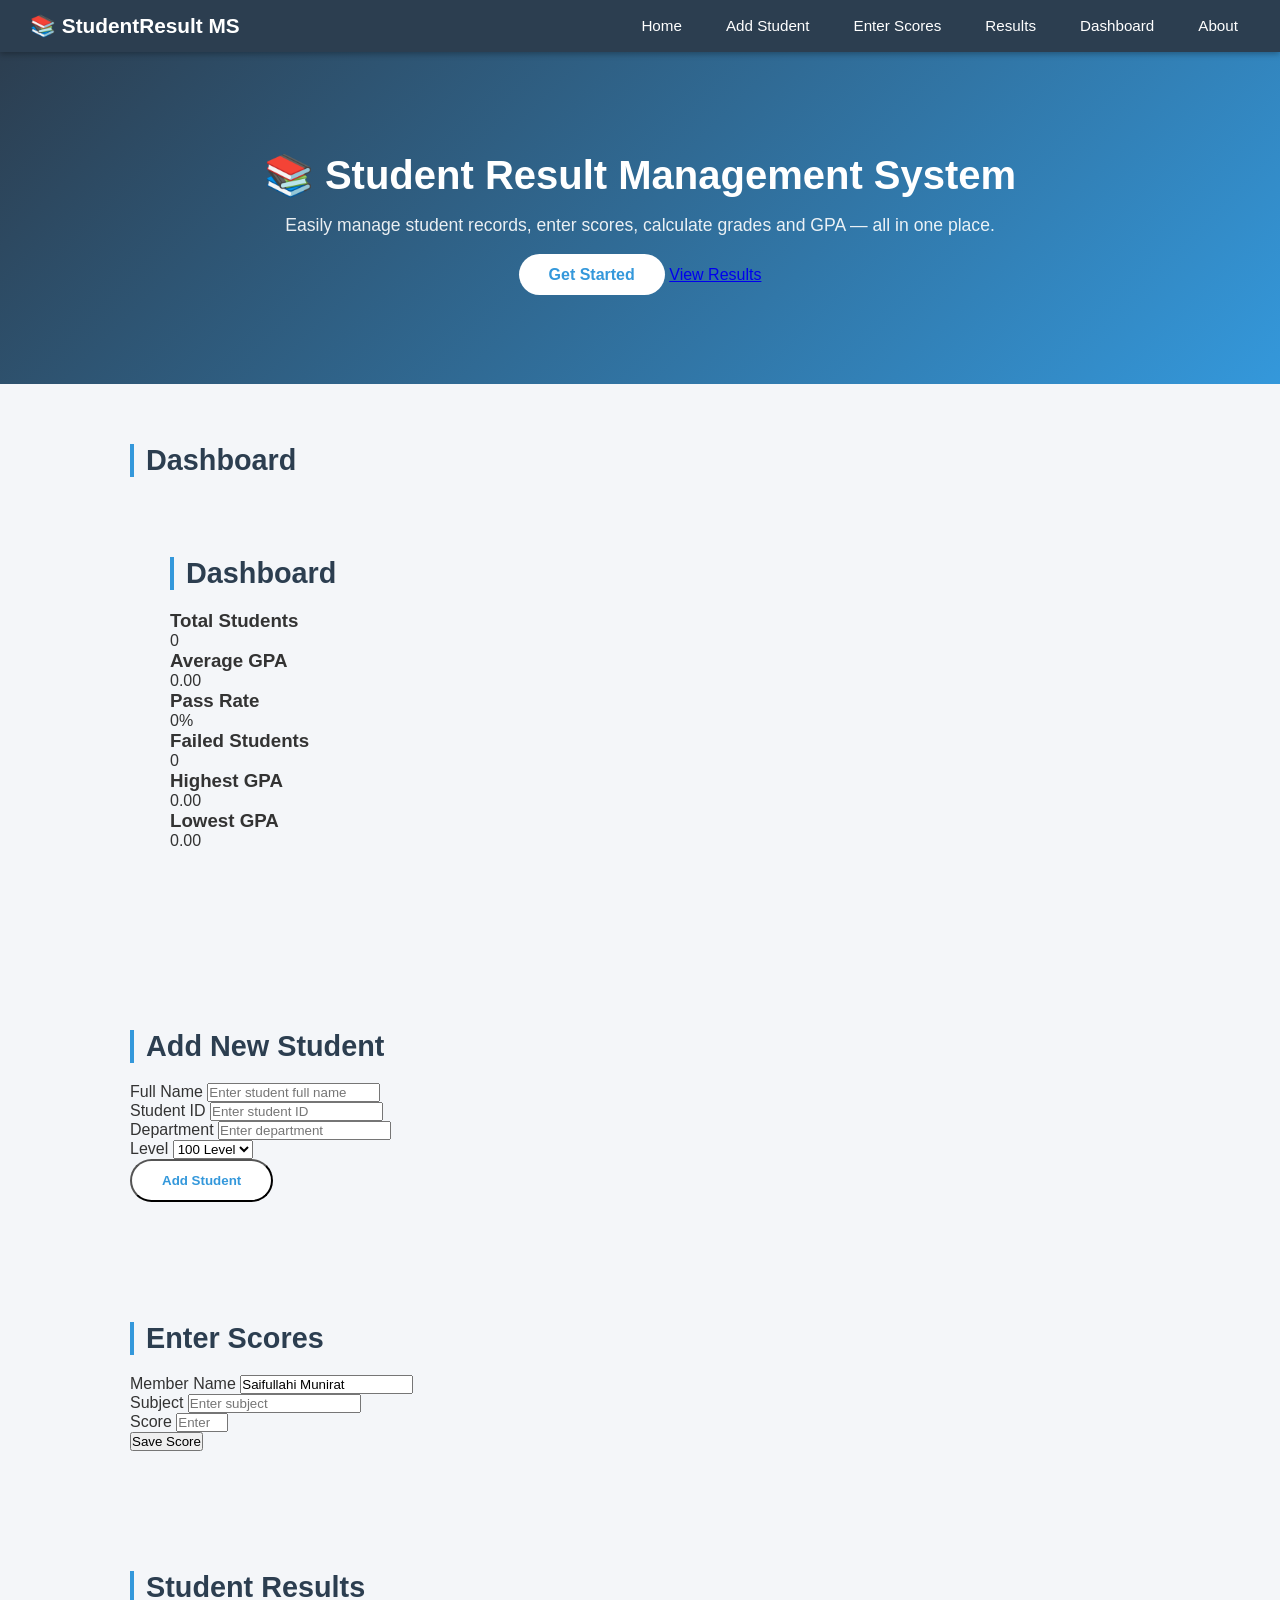
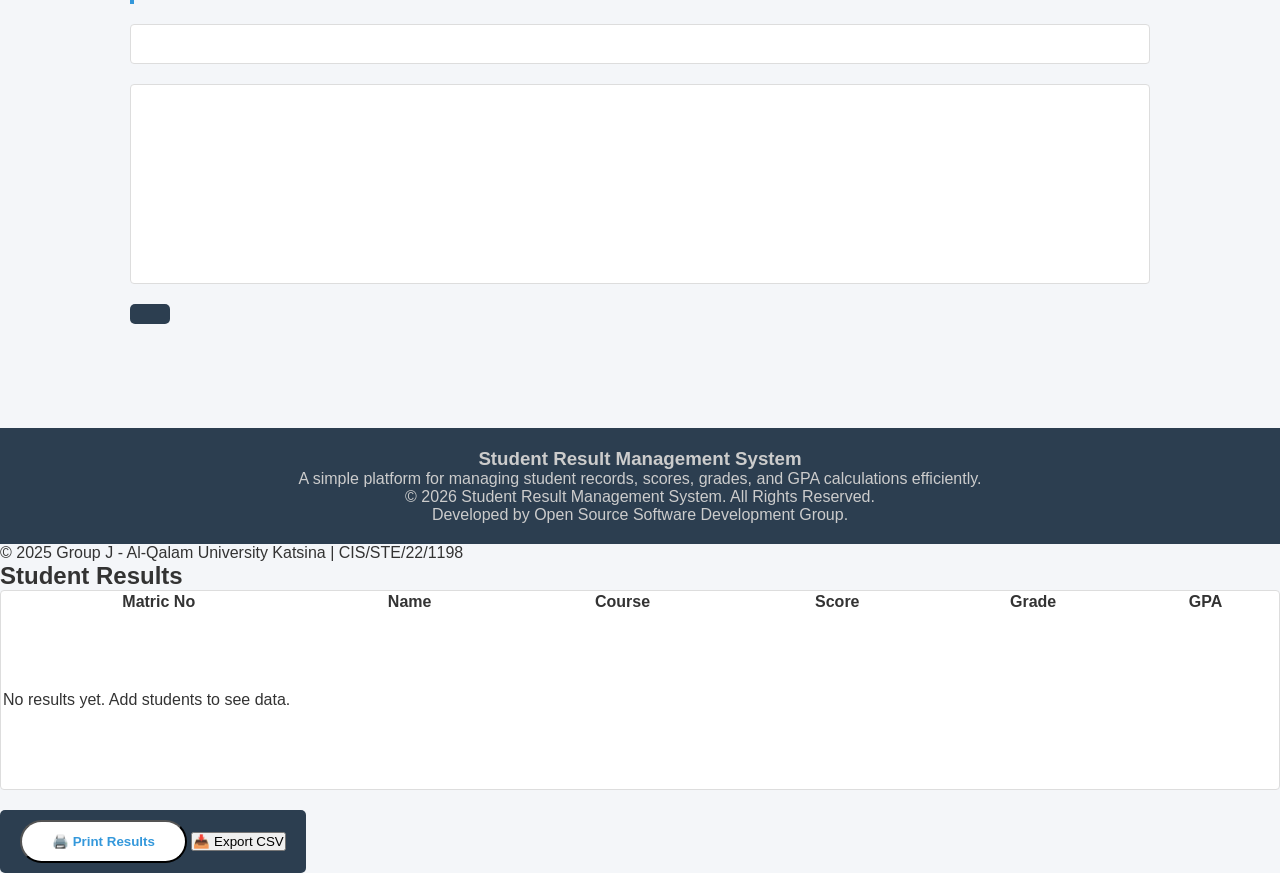
<file: index.html>
<!DOCTYPE html>
<html lang="en">
<head>
  <meta charset="UTF-8" />
  <meta name="viewport" content="width=device-width, initial-scale=1.0"/>
  <title>Student Result Management System</title>
  <link rel="stylesheet" href="css/style.css" />
  <link rel="stylesheet" href="css/navbar.css" />
  <link rel="stylesheet" href="css/responsive.css" />
</head>
<body>

  <!-- NAVBAR - Member: Sadiq Dan Maliki Liman -->
  <nav id="navbar">
    <!-- navbar.css handles styling -->
    <div class="nav-brand">📚 StudentResult MS</div>
    <ul class="nav-links">
      <li><a href="#home">Home</a></li>
      <li><a href="#add-student">Add Student</a></li>
      <li><a href="#enter-scores">Enter Scores</a></li>
      <li><a href="#results">Results</a></li>
      <li><a href="#dashboard">Dashboard</a></li>
      <li><a href="about.html">About</a></li>
    </ul>
  </nav>

  <!-- HERO SECTION - Member: Salim Buhari Aliyu -->
<section id="home" class="hero">
  <div class="hero-content">
    <h1>📚 Student Result Management System</h1>
    <p>Easily manage student records, enter scores, calculate grades and GPA — all in one place.</p>
    <div class="hero-buttons">
      <a href="#add-student" class="btn-primary">Get Started</a>
      <a href="#results" class="btn-secondary">View Results</a>
    </div>
  </div>
</section>

  <!-- DASHBOARD SUMMARY - Member: Ibrahim Faruq -->
  <section id="dashboard" class="section">
    <h2>Dashboard</h2>
    <!-- Add summary stats cards here: total students, average GPA, pass rate etc. -->
    <!-- DASHBOARD SUMMARY - Member: Ibrahim Faruq -->
<section id="dashboard" class="section">
    <h2>Dashboard</h2>

    <div class="stats-cards">

        <div class="card">
            <h3>Total Students</h3>
            <p id="totalStudents">0</p>
        </div>

        <div class="card">
            <h3>Average GPA</h3>
            <p id="averageGPA">0.00</p>
        </div>

        <div class="card">
            <h3>Pass Rate</h3>
            <p id="passRate">0%</p>
        </div>

        <div class="card">
            <h3>Failed Students</h3>
            <p id="failedStudents">0</p>
        </div>

        <div class="card">
            <h3>Highest GPA</h3>
            <p id="highestGPA">0.00</p>
        </div>

        <div class="card">
            <h3>Lowest GPA</h3>
            <p id="lowestGPA">0.00</p>
        </div>

    </div>
</section>
  </section>

<!-- ADD STUDENT FORM - Member: Umar Yaba Shehu -->
<section id="add-student" class="section">
  <h2>Add New Student</h2>
  <form id="addStudentForm">
    <div class="form-group">
      <label for="studentName">Full Name</label>
      <input type="text" id="studentName" 
      placeholder="Enter student full name" required />
    </div>
    <div class="form-group">
      <label for="studentId">Student ID</label>
      <input type="text" id="studentId" 
      placeholder="Enter student ID" required />
    </div>
    <div class="form-group">
      <label for="department">Department</label>
      <input type="text" id="department" 
      placeholder="Enter department" required />
    </div>
    <div class="form-group">
      <label for="level">Level</label>
      <select id="level">
        <option value="100">100 Level</option>
        <option value="200">200 Level</option>
        <option value="300">300 Level</option>
        <option value="400">400 Level</option>
      </select>
    </div>
    <button type="submit" class="btn-primary">
      Add Student
    </button>
  </form>
  </section>

  <!-- ENTER SCORES FORM - Member: Saifullahi Munirat -->
<section id="enter-scores" class="section">
  <h2>Enter Scores</h2>

  <form id="scoreForm">
    <div class="form-group">
      <label for="memberName">Member Name</label>
      <input
        type="text"
        id="memberName"
        name="memberName"
        value="Saifullahi Munirat"
        readonly
      >
    </div>

    <div class="form-group">
      <label for="subject">Subject</label>
      <input
        type="text"
        id="subject"
        name="subject"
        placeholder="Enter subject"
        required
      >
    </div>

    <div class="form-group">
      <label for="score">Score</label>
      <input
        type="number"
        id="score"
        name="score"
        min="0"
        max="100"
        placeholder="Enter score"
        required
      >
    </div>

    <button type="submit">Save Score</button>
  </form>
</section>



  <!-- RESULTS TABLE - Member: Fatima Mohammed -->
  <section id="results" class="section">
    <h2>Student Results</h2>
    <!-- Search/filter input goes here (Faruq Abdulrahman) -->
    <div id="search-bar"></div>
    <!-- Results table goes here -->
    <div id="results-table"></div>
    <!-- Print/Export button - Member: Imrana Muhammad -->
    <div id="export-btn"></div>
  </section>

  <!-- FOOTER - Member: Muhammad Abubakar Lawal -->
  <footer id="footer">
    <!-- FOOTER SECTION - Member: Muhammad Abubakar Lawal -->
    <div class="footer-content">
        <h3>Student Result Management System</h3>
        <p>
            A simple platform for managing student records, scores,
            grades, and GPA calculations efficiently.
        </p>

        <p>
            © 2026 Student Result Management System. All Rights Reserved.
        </p>

        <p>
            Developed by Open Source Software Development Group.
        </p>
    </div>
</footer><!-- Add footer content here -->
    <p>&copy; 2025 Group J - Al-Qalam University Katsina | CIS/STE/22/1198</p>
  </footer>

  <!-- JS FILES -->
  <script src="js/grades.js"></script>   <!-- Member: Alkasim Jelani Aminu -->
  <script src="js/gpa.js"></script>      <!-- Member: Abdulrahman Mahmud Ahmad -->
  <script src="js/main.js"></script>
</body>
</html>

<!-- START: Results Table - Fatima Mohammed CIS/STE/22/1191 -->
<section id="results-section">
    <h2>Student Results</h2>
    <table id="results-table">
        <thead>
            <tr>
                <th>Matric No</th>
                <th>Name</th>
                <th>Course</th>
                <th>Score</th>
                <th>Grade</th>
                <th>GPA</th>
            </tr>
        </thead>
        <tbody id="results-body">
            <!-- Results will be added here by JavaScript -->
            <tr>
                <td colspan="6">No results yet. Add students to see data.</td>
            </tr>
        </tbody>
    </table>
</section>
<!-- END: Results Table - Fatima Mohammed CIS/STE/22/1191 -->
<div id="export-btn">
    <button class="btn-primary" onclick="printResults()">
        🖨️ Print Results
    </button>

    <button class="btn-secondary" onclick="exportResults()">
        📥 Export CSV
    </button>
</div>
</file>
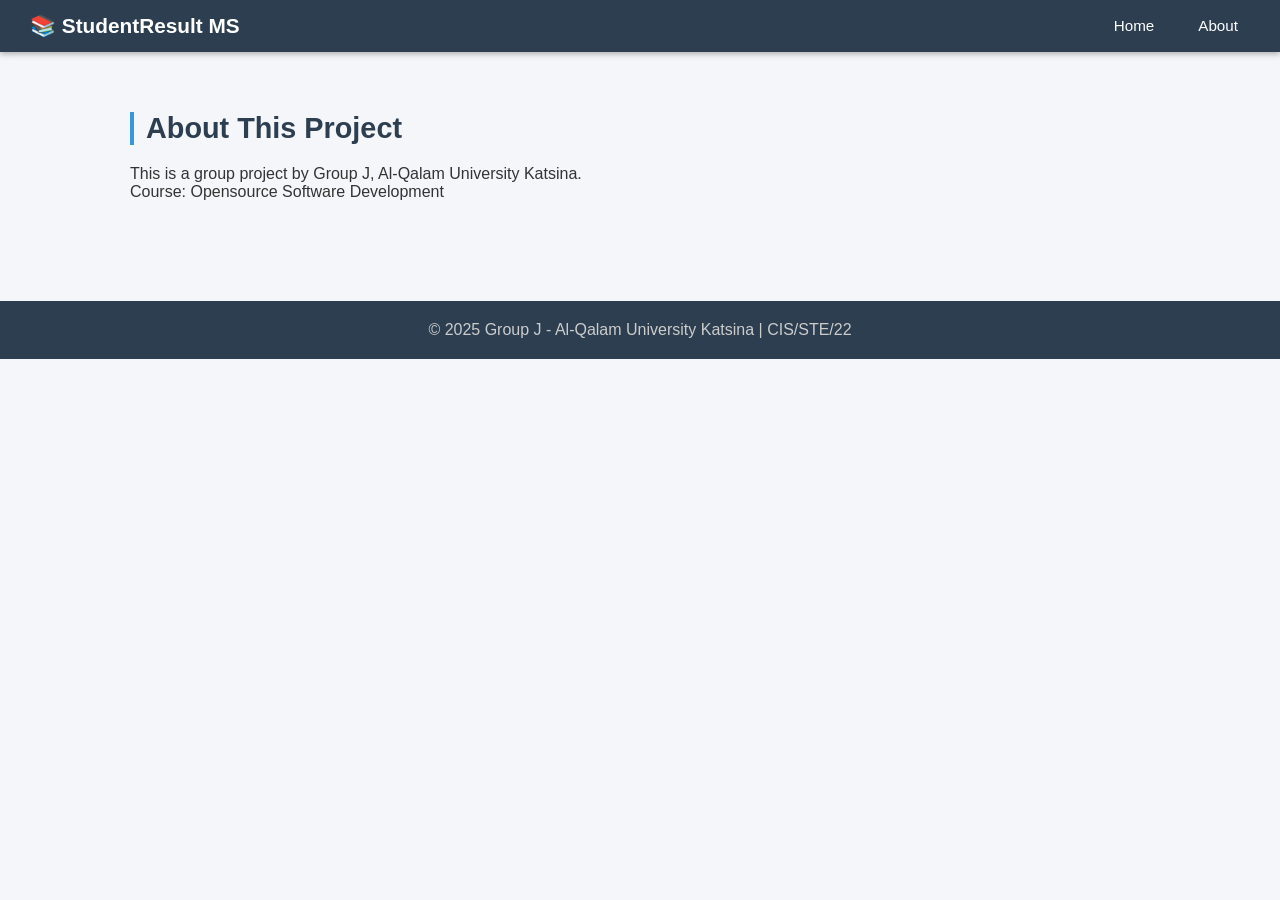
<file: about.html>
<!DOCTYPE html>
<html lang="en">
<head>
  <meta charset="UTF-8"/>
  <meta name="viewport" content="width=device-width, initial-scale=1.0"/>
  <title>About - Student Result MS</title>
  <link rel="stylesheet" href="css/style.css"/>
  <link rel="stylesheet" href="css/navbar.css"/>
</head>
<body>

  <nav id="navbar">
    <div class="nav-brand">📚 StudentResult MS</div>
    <ul class="nav-links">
      <li><a href="index.html">Home</a></li>
      <li><a href="about.html">About</a></li>
    </ul>
  </nav>

  <!-- ABOUT PAGE - Member: Umar Bala Abubakar -->
  <section class="section">
    <h2>About This Project</h2>
    <!-- Add about content here: project description, purpose, group info -->
    <p>This is a group project by Group J, Al-Qalam University Katsina.</p>
    <p>Course: Opensource Software Development</p>
  </section>

  <footer id="footer">
    <p>&copy; 2025 Group J - Al-Qalam University Katsina | CIS/STE/22</p>
  </footer>

</body>
</html>
</file>
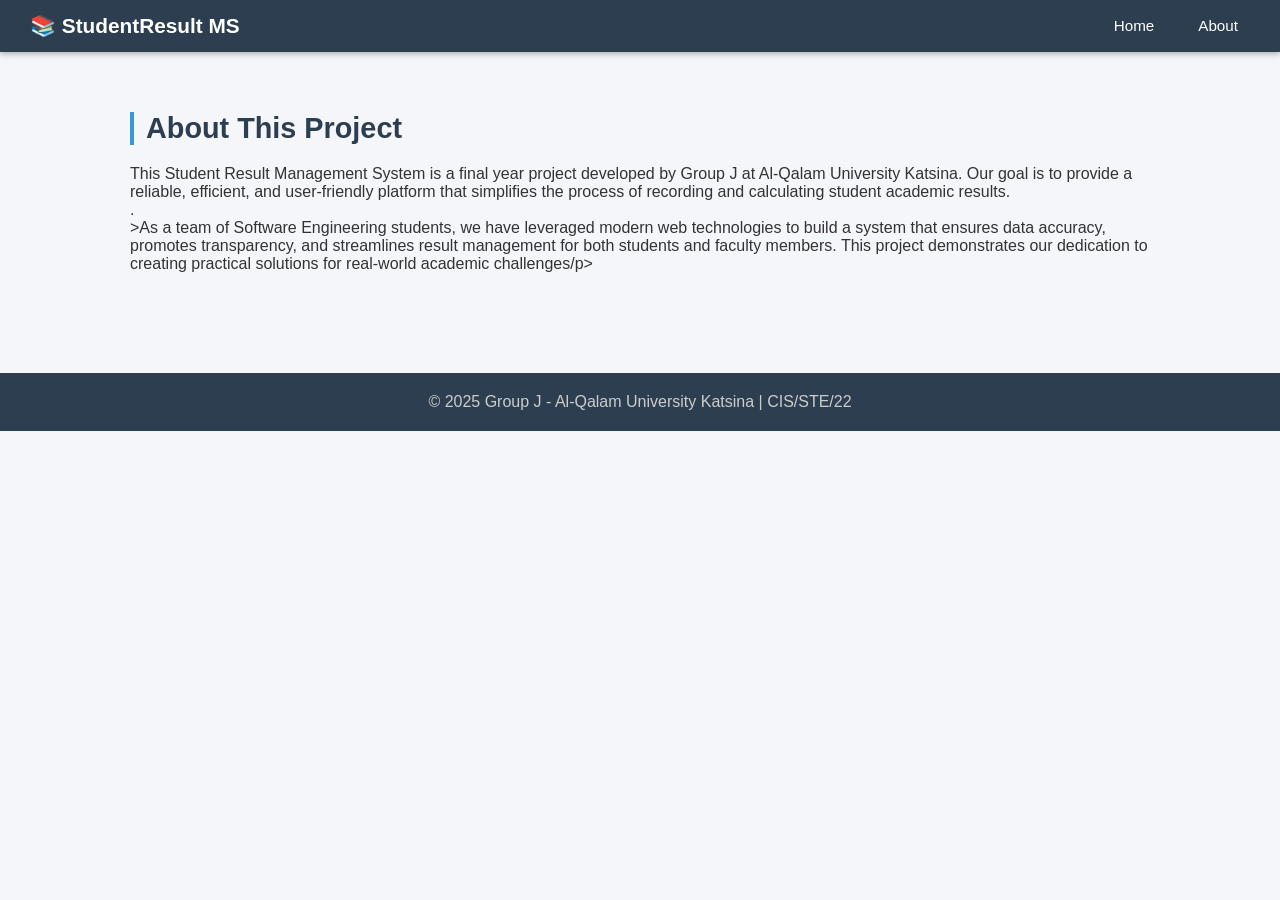
<file: Umar-about.html>
<!DOCTYPE html>
<html lang="en">
<head>
  <meta charset="UTF-8"/>
  <meta name="viewport" content="width=device-width, initial-scale=1.0"/>
  <title>About - Student Result MS</title>
  <link rel="stylesheet" href="css/style.css"/>
  <link rel="stylesheet" href="css/navbar.css"/>
</head>
<body>

  <nav id="navbar">
    <div class="nav-brand">📚 StudentResult MS</div>
    <ul class="nav-links">
      <li><a href="index.html">Home</a></li>
      <li><a href="about.html">About</a></li>
    </ul>
  </nav>

  <!-- ABOUT PAGE - Member: Umar Bala Abubakar -->
  <section class="section">
    <h2>About This Project</h2>
    <!-- Add about content here: project description, purpose, group info -->
      <p>This Student Result Management System is a final year project developed by Group J at Al-Qalam University Katsina. Our goal is to provide a reliable, efficient, and user-friendly platform that simplifies the process of recording and calculating student academic results.</p>
    .</p>
    <p>>As a team of Software Engineering students, we have leveraged modern web technologies to build a system that ensures data accuracy, promotes transparency, and streamlines result management for both students and faculty members. This project demonstrates our dedication to creating practical solutions for real-world academic challenges/p>
  </section>

  <footer id="footer">
    <p>&copy; 2025 Group J - Al-Qalam University Katsina | CIS/STE/22</p>
  </footer>

</body>
</html>
</file>
<file: css/style.css>
/* =============================================
   style.css — Main Styles
   Member responsible: Bello Yandoma Aliyu STYLING
/* NAVBAR STYLING */
#navbar {
    display: flex;
    justify-content: space-between;
    align-items: center;
    background-color: #2c3e50;
    padding: 15px 5%;
    color: white;
}

.nav-brand {
    font-size: 1.5rem;
    font-weight: bold;
    color: white;
}

.nav-links {
    list-style: none;
    display: flex;
    gap: 20px;
}

.nav-links a {
    color: white;
    text-decoration: none;
    font-weight: 500;
    transition: color 0.3s;
}

.nav-links a:hover {
    color: #3498db;
}

#search-bar {
    margin-bottom: 20px;
    padding: 10px;
    background-color: #fff;
    border: 1px solid #ddd;
    border-radius: 4px;
    min-height: 40px; 
}

#results-table {
    width: 100%;
    background-color: #fff;
    border: 1px solid #ddd;
    min-height: 200px;
    margin-bottom: 20px;
    border-radius: 4px;
}

#export-btn {
    display: inline-block;
    background-color: #2c3e50;
    color: white;
    padding: 10px 20px;
    border-radius: 5px;
    cursor: pointer;
    font-weight: bold;
    transition: background 0.3s;
}

#export-btn:hover {
    background-color: #3498db;
}


* {
  margin: 0;
  padding: 0;
  box-sizing: border-box;
}

body {
  font-family: 'Segoe UI', Tahoma, Geneva, Verdana, sans-serif;
  background-color: #f4f6f9;
  color: #333;
}

.section {
  padding: 60px 40px;
  max-width: 1100px;
  margin: 0 auto;
}

.section h2 {
  font-size: 1.8rem;
  margin-bottom: 20px;
  color: #2c3e50;
  border-left: 4px solid #3498db;
  padding-left: 12px;
}

.hero {
  background: linear-gradient(135deg, #2c3e50, #3498db);
  color: white;
  text-align: center;
  padding: 100px 20px;
}

.hero h1 {
  font-size: 2.5rem;
  margin-bottom: 16px;
}

.hero p {
  font-size: 1.1rem;
  margin-bottom: 30px;
  opacity: 0.9;
}

.btn-primary {
  background: white;
  color: #3498db;
  padding: 12px 30px;
  border-radius: 30px;
  text-decoration: none;
  font-weight: bold;
  transition: all 0.3s;
}

.btn-primary:hover {
  background: #3498db;
  color: white;
  border: 2px solid white;
}

footer {
  background: #2c3e50;
  color: #ccc;
  text-align: center;
  padding: 20px;
  margin-top: 40px;
}
</file>
<file: css/navbar.css>
/* =============================
   NAVBAR STYLES
   Sadiq Dan Maliki Liman
   CIS/STE/22/1181
   ============================= */

* {
  margin: 0;
  padding: 0;
  box-sizing: border-box;
}

#navbar {
  background-color: #2c3e50;
  padding: 14px 30px;
  display: flex;
  align-items: center;
  justify-content: space-between;
  position: sticky;
  top: 0;
  z-index: 1000;
  box-shadow: 0 2px 6px rgba(0,0,0,0.3);
}

.nav-brand {
  color: white;
  font-size: 1.3rem;
  font-weight: bold;
  text-decoration: none;
}

.nav-links {
  list-style: none;
  display: flex;
  gap: 20px;
}

.nav-links li a {
  color: white;
  text-decoration: none;
  font-size: 0.95rem;
  padding: 6px 12px;
  border-radius: 4px;
  transition: background 0.3s ease;
}

.nav-links li a:hover,
.nav-links li a.active {
  background-color: rgba(255,255,255,0.2);
}

.nav-toggle {
  display: none;
  flex-direction: column;
  cursor: pointer;
  gap: 5px;
}

.nav-toggle span {
  width: 25px;
  height: 3px;
  background: white;
  border-radius: 3px;
}

@media (max-width: 768px) {
  .nav-toggle {
    display: flex;
  }
  .nav-links {
    display: none;
    flex-direction: column;
    position: absolute;
    top: 60px;
    left: 0;
    width: 100%;
    background-color: #2c3e50;
    padding: 10px 20px 20px;
    gap: 10px;
  }
  .nav-links.open {
    display: flex;
  }
}
</file>
<file: css/responsive.css>
/* =============================================
   responsive.css — Mobile Responsiveness
   Member responsible: Muhammad Zubairu
   ============================================= */

@media (max-width: 768px) {
  #navbar {
    flex-direction: column;
    gap: 10px;
    padding: 14px 20px;
  }

  .nav-links {
    flex-wrap: wrap;
    justify-content: center;
    gap: 10px;
  }

  .hero h1 {
    font-size: 1.8rem;
  }

  .section {
    padding: 40px 20px;
  }
}

@media (max-width: 480px) {
  .hero h1 {
    font-size: 1.4rem;
  }

  .hero p {
    font-size: 0.95rem;
  }
}
</file>
